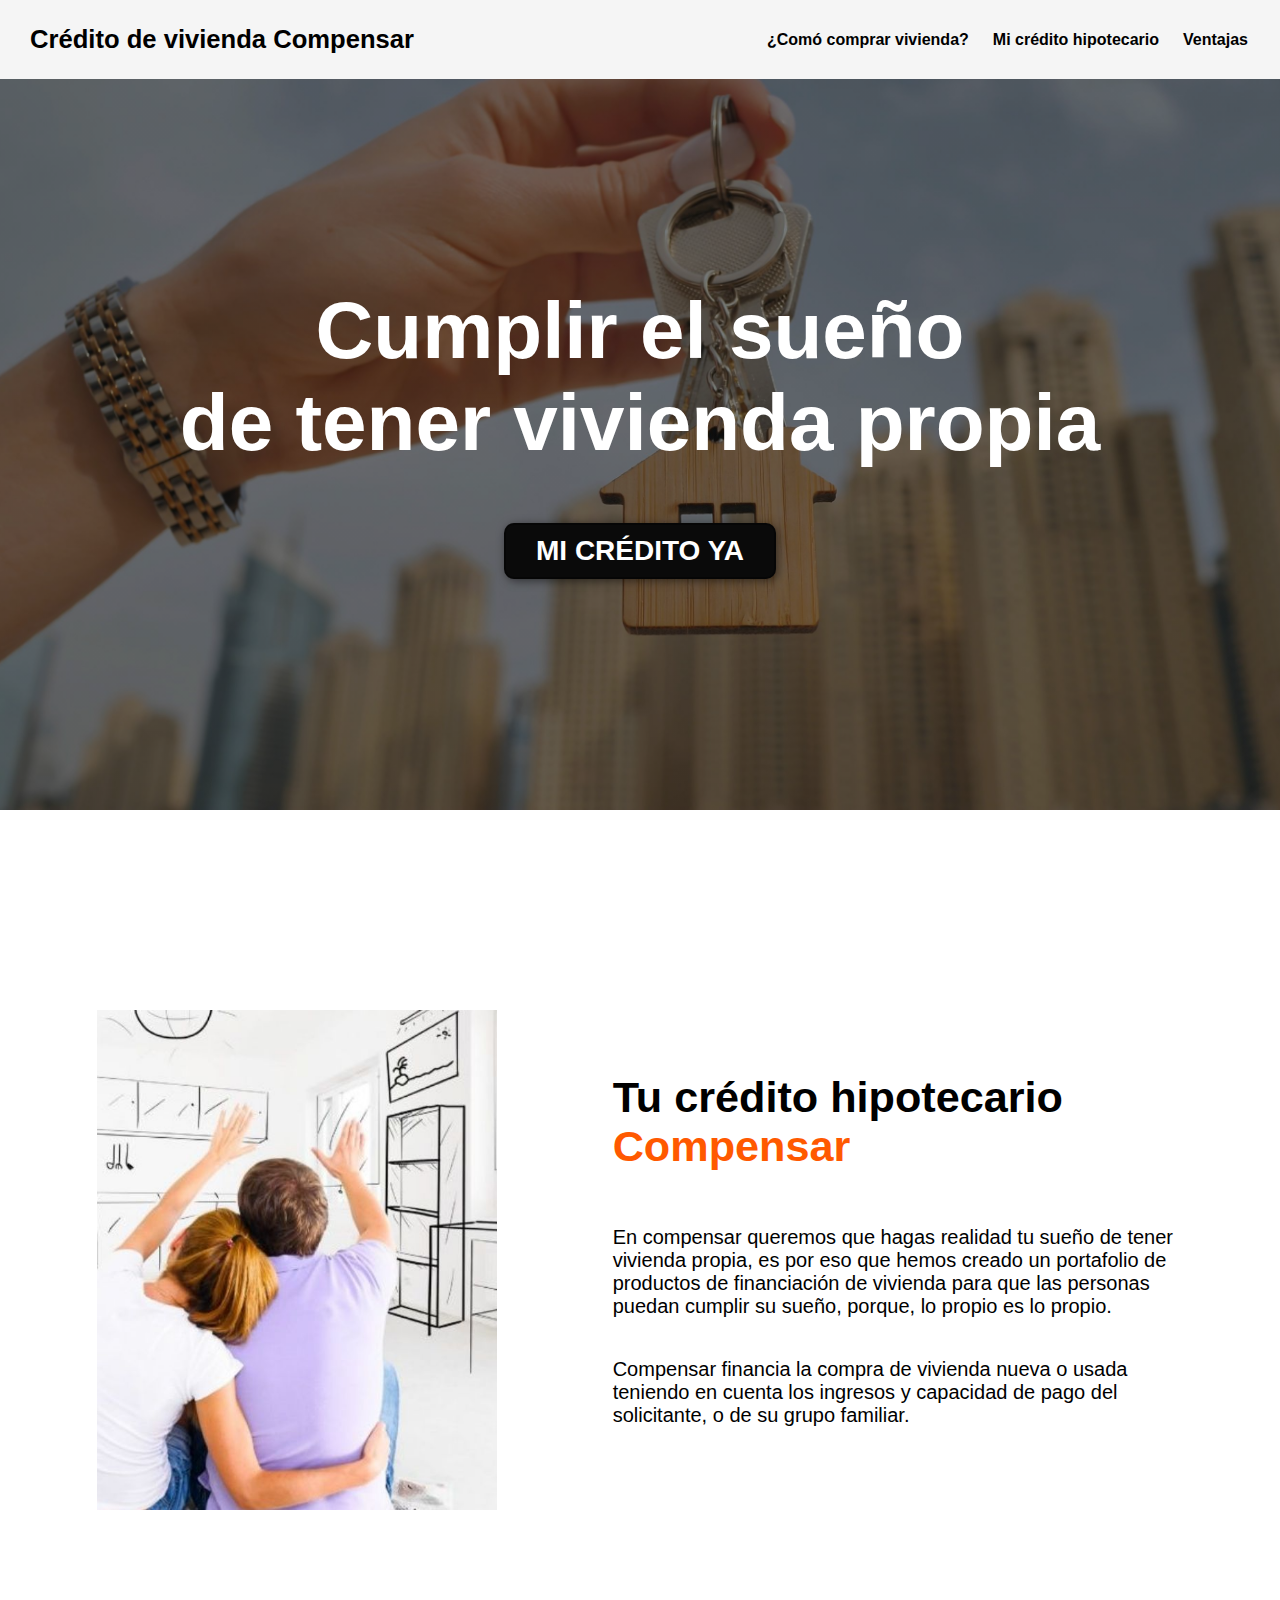
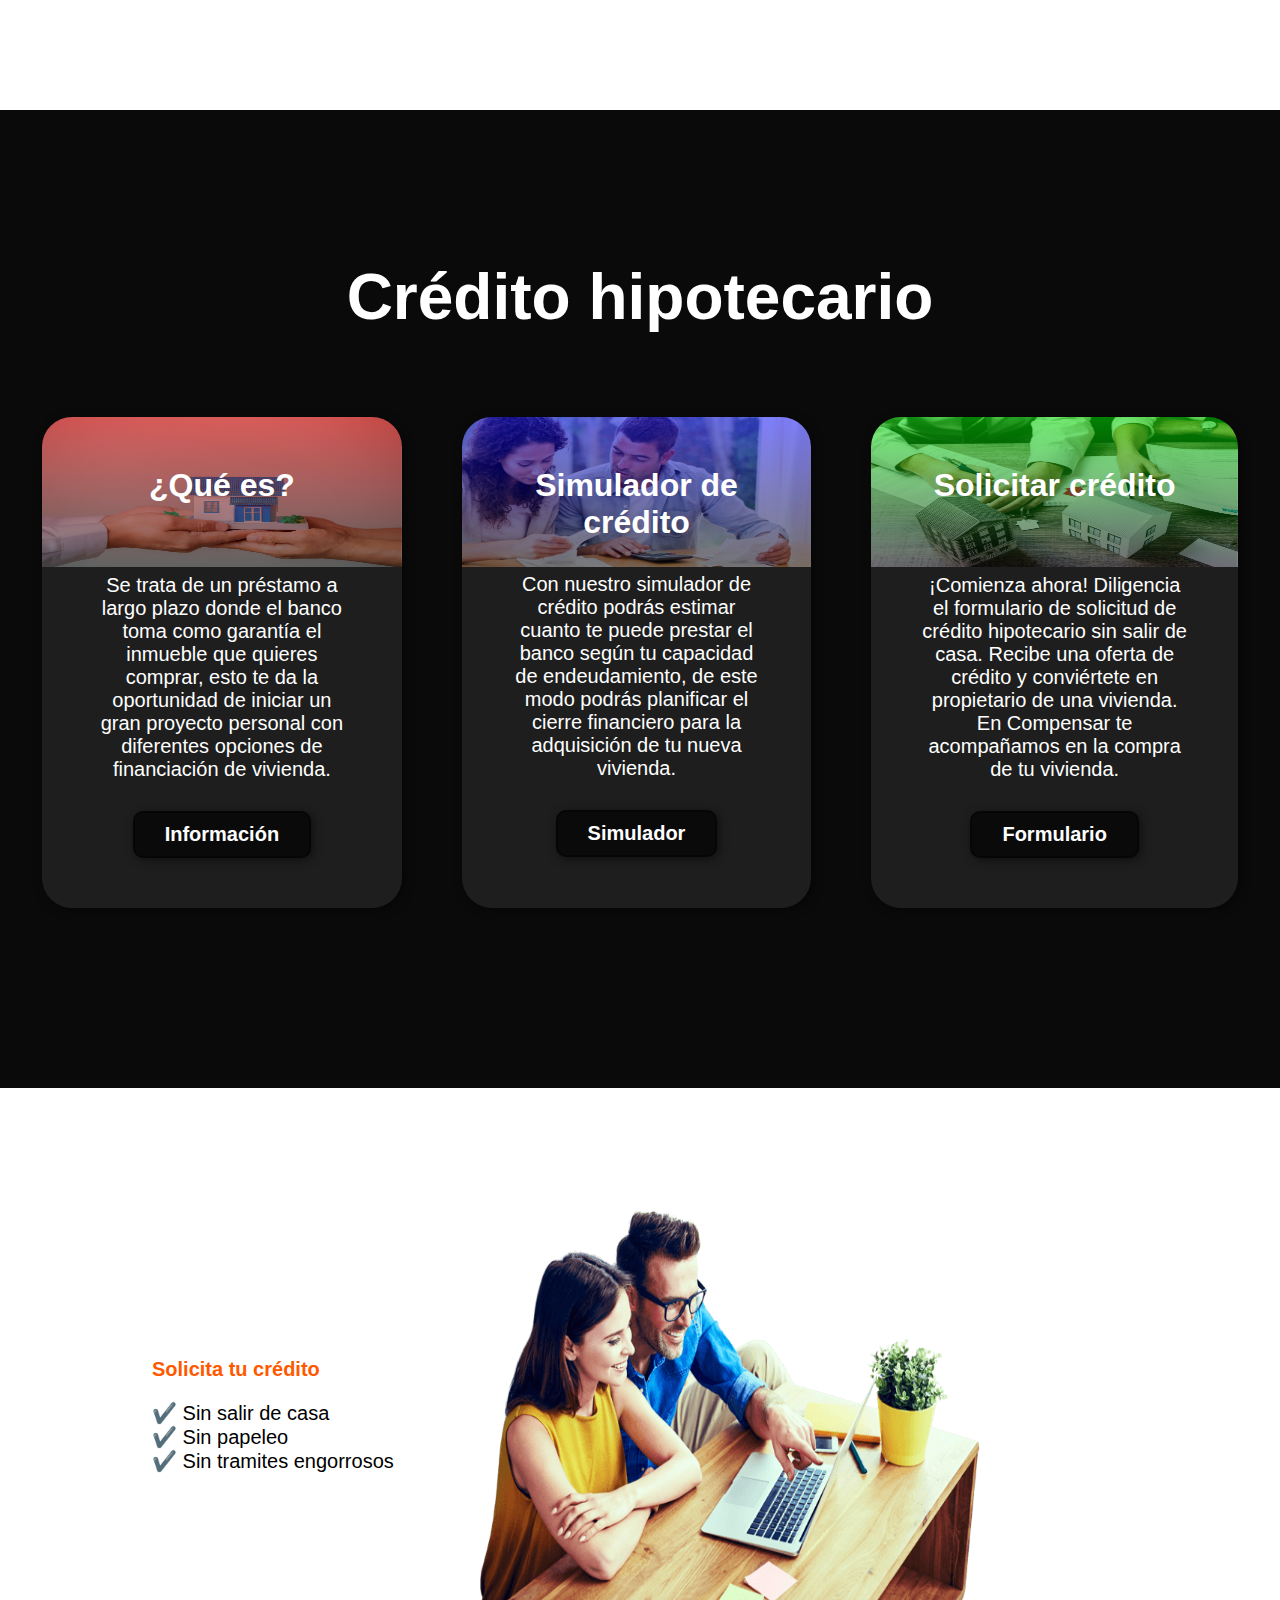
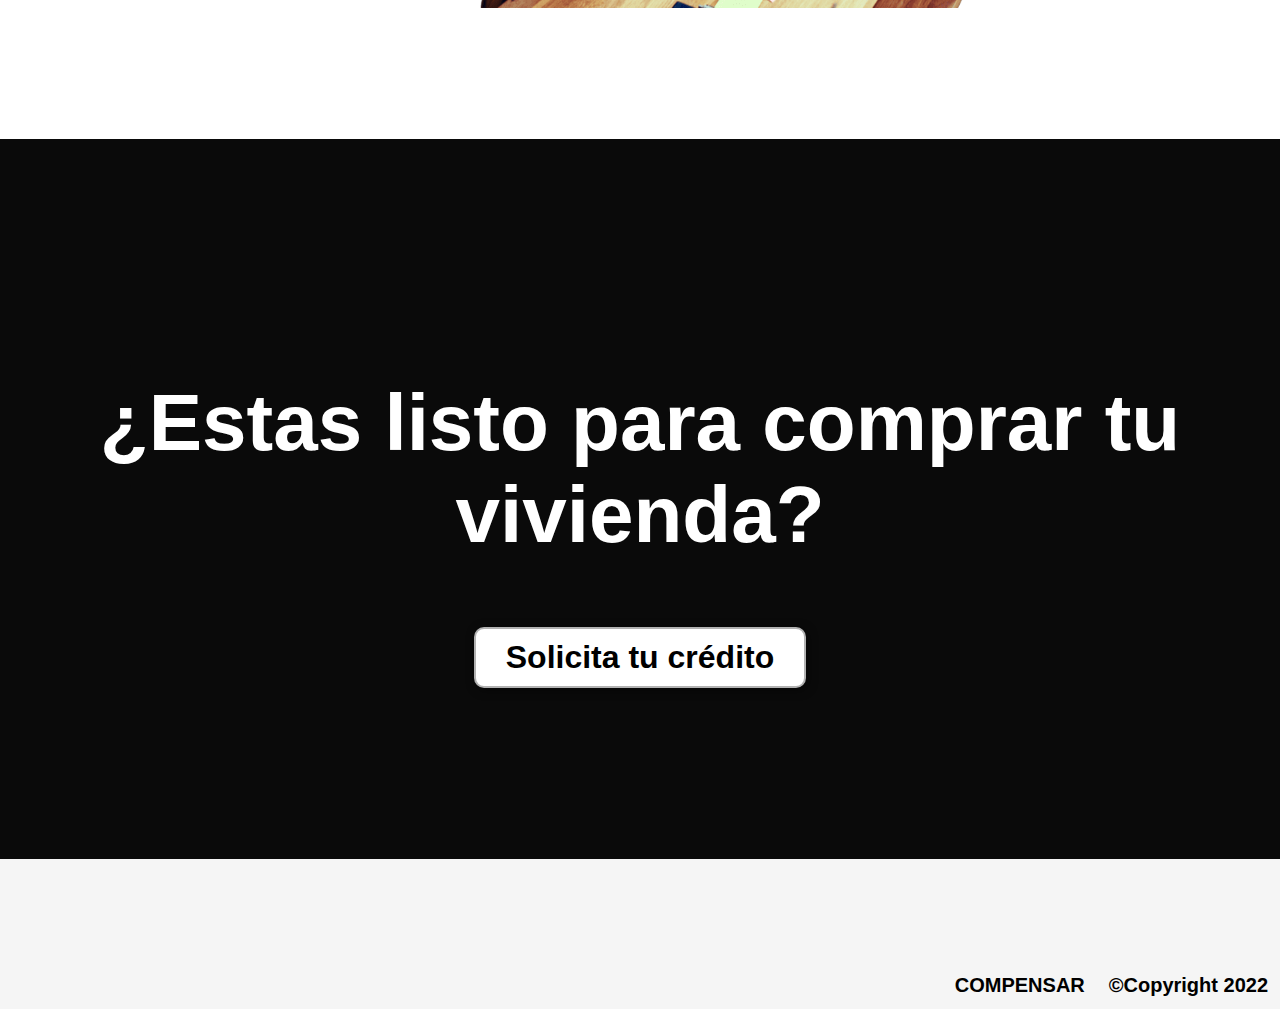
<file: compensar-pagina - copia/index.html>
<!DOCTYPE html>
<html lang="en">
<head>
    <title>Crédito de vivienda compensar</title>
    <link rel="stylesheet" href="css/index.css">
</head>
<body>
    <header>
        <div class="container">
            <p class="logo">Crédito de vivienda Compensar</p>
            <nav>
                <a href="#comprar-vivienda">¿Comó comprar vivienda?</a>
                <a href="#mi-credito">Mi crédito hipotecario</a>
                <a href="#ventajas">Ventajas</a>
            </nav>
        </div>
    </header>

    <section id="hero">
        <h1>Cumplir el sueño<br>de tener vivienda propia</h1>
        <a  target="_blank"><button>MI CRÉDITO YA</button></a>
    </section>

    <section id="comprar-vivienda">
        <div class="container">
            <div class="img-container"></div>
            <div class="texto">
                <h2>Tu crédito hipotecario<span class="color-acento"> Compensar</span></h2>
                <p>En compensar queremos que hagas realidad tu sueño de tener vivienda propia, es por eso que hemos creado un portafolio de productos de financiación de vivienda para que las personas puedan cumplir su sueño, porque, lo propio es lo propio.</p>
                <p>Compensar financia la compra de vivienda nueva o usada teniendo en cuenta los ingresos y capacidad de pago del solicitante, o de su grupo familiar.</p>
            </div>
        </div>
    </section>

    <section id="mi-credito">
        <div class="container">
            <h2>Crédito hipotecario</h2>
            <div class="programas">
                <div class="tarjeta">
                    <h3>¿Qué es?</h3><br>
                    <p>Se trata de un préstamo a largo plazo donde el banco toma como garantía el inmueble que quieres comprar, esto te da la oportunidad de iniciar un gran proyecto personal con diferentes opciones de financiación de vivienda.</p>
                    <a href="#comprar-vivienda"><button>Información</button></a>
                </div>
                <div class="tarjeta">
                    <h3>Simulador de crédito</h3>
                    <p>Con nuestro simulador de crédito podrás estimar cuanto te puede prestar el banco según tu capacidad de endeudamiento, de este modo podrás planificar el cierre financiero para la adquisición de tu nueva vivienda.</p>
                    <a  target="_blank"><button >Simulador</button></a>
                </div>
                <div class="tarjeta">
                    <h3>Solicitar crédito</h3><br>
                    <p>¡Comienza ahora! Diligencia el formulario de solicitud de crédito hipotecario sin salir de casa. Recibe una oferta de crédito y conviértete en propietario de una vivienda. En Compensar te acompañamos en la compra de tu vivienda.</p>
                    <a   target="_blank"><button>Formulario</button></a>
                </div>  
            </div>
        </div>
    </section>

    <section id="ventajas">
        <div class="container">
            <ul>
                <p class="solicitud">Solicita tu crédito</p>
                <li>✔️ Sin salir de casa</li>
                <li>✔️ Sin papeleo</li>
                <li>✔️ Sin tramites engorrosos</li>
            </ul>
        </div>
    </section>

    <section id="final">
        <h2>¿Estas listo para comprar tu <br> 
        vivienda?</h2>
        <a  target="_blank"><button class="boton">Solicita tu crédito</button></a>
    </section>

    <footer>
        <div class="container">
            <p> COMPENSAR</p><br>
            <p>&copy;Copyright 2022</p>
        </div>
    </footer>
</body>
</html>
</file>
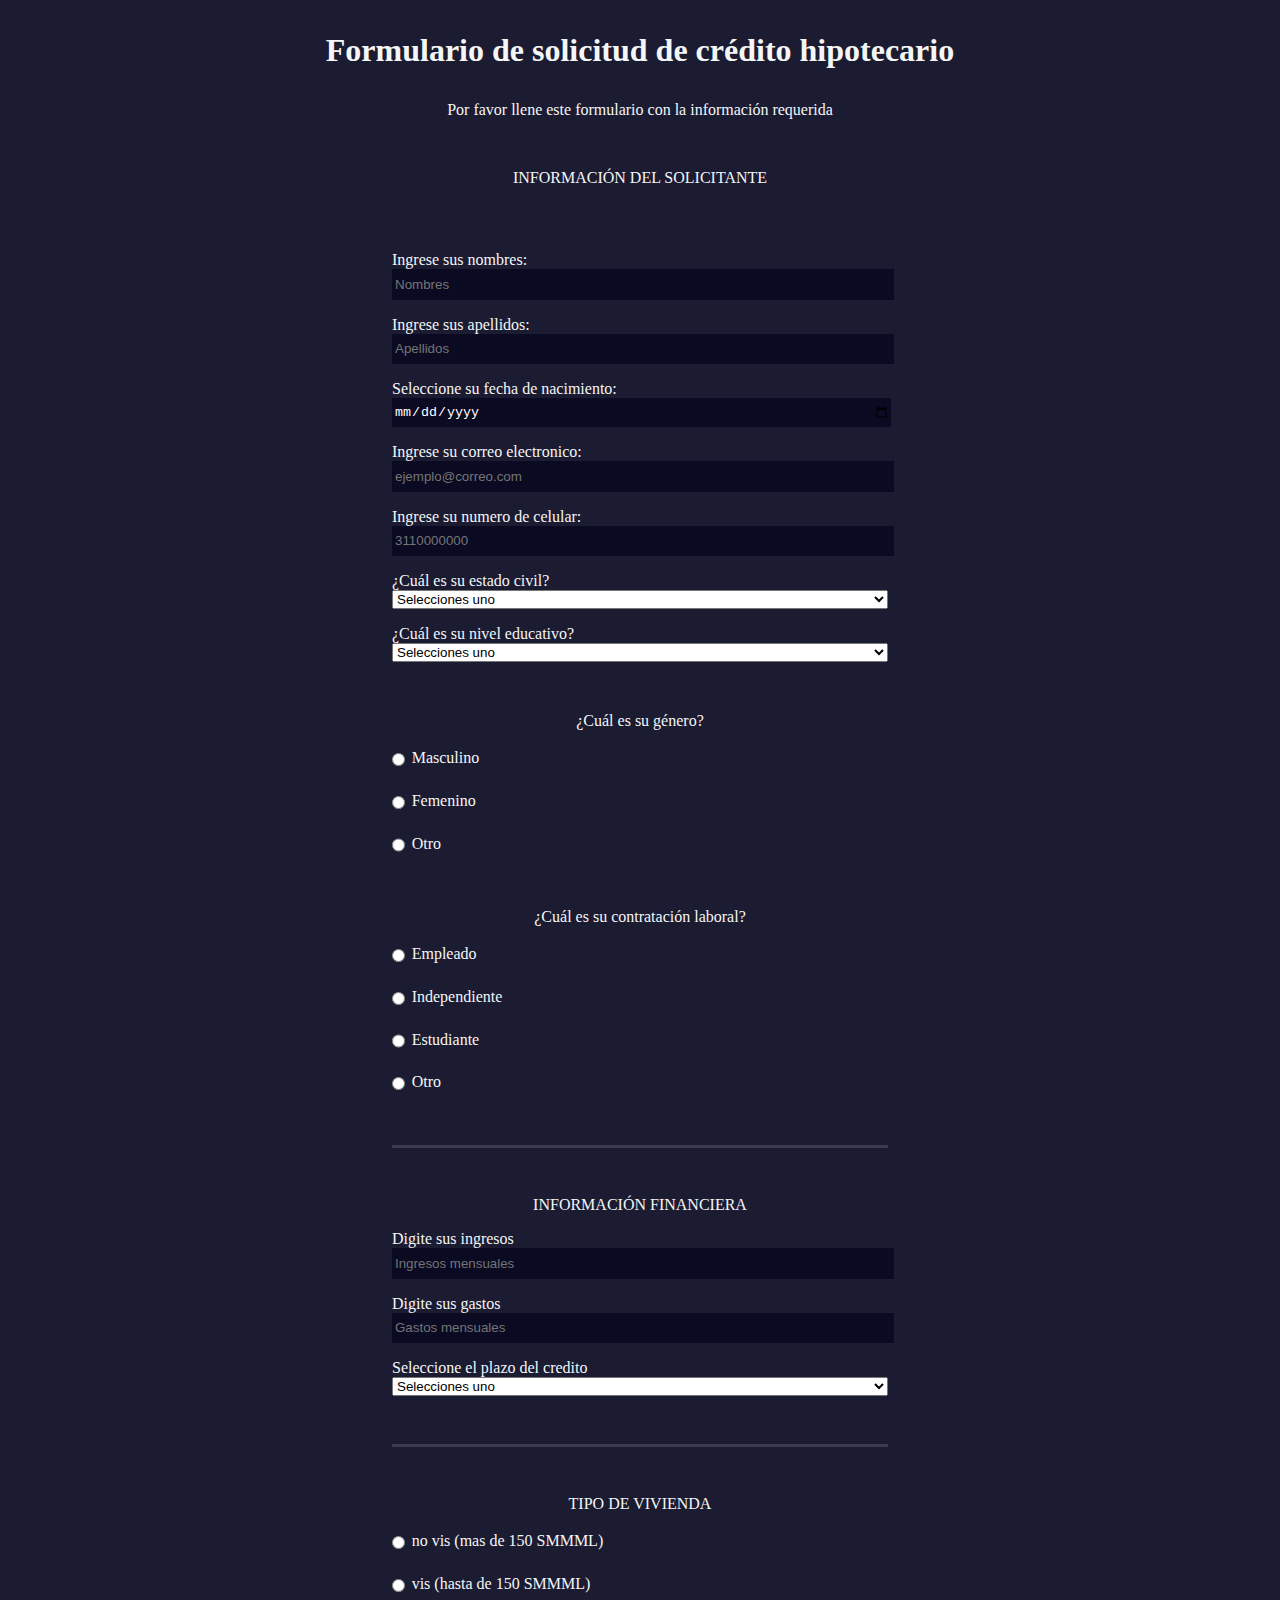
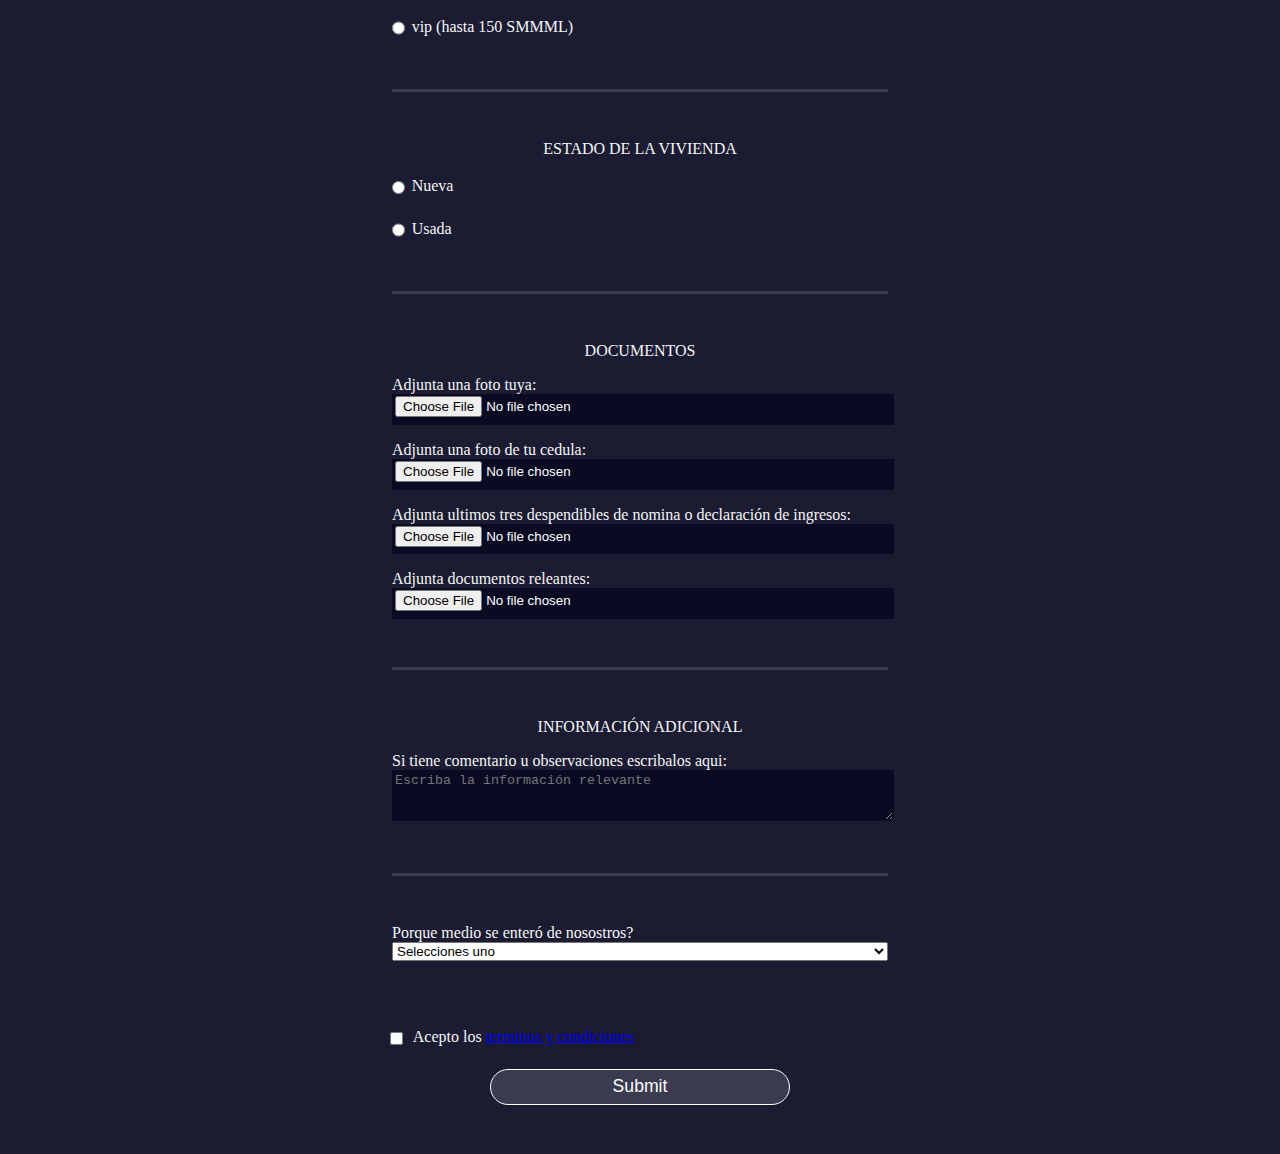
<file: compensar-pagina - copia/formulario.html>
<!DOCTYPE html>
<html lang="en">
<head>
    <link rel="stylesheet" href="css/formulario.css">
    <meta charset="utf-8">
    <title>Fomulario de registro</title>
</head>
<body>
    <h1>Formulario de solicitud de crédito hipotecario</h1>
    <p>Por favor llene este formulario con la información requerida</p>
    <br>
    <p>INFORMACIÓN DEL SOLICITANTE</p>
    <form action="">
        <fieldset>
            <label for="nombres">Ingrese sus nombres: <input type="text" id="nombre" name="nombres" placeholder="Nombres" required/></label>
            <label for="apellidos">Ingrese sus apellidos: <input type="text" id="apellido" name="apellidos" placeholder="Apellidos" required/></label>
            <label for="edad">Seleccione su fecha de nacimiento: <input type="date" min="1957-11-11" max="2002-11-11" id="edad" name="age">
            <label for="email">Ingrese su correo electronico: <input type="email" id="email" placeholder="ejemplo@correo.com" required/></label>
            <label for="telefono">Ingrese su numero de celular: <input type="tel" id="telefono" name="telefono" pattern="[0-9]{10}" placeholder="3110000000" required></label>
            <label for="selector"> ¿Cuál es su estado civil?
                <select id="selector">
                    <option value="">Selecciones uno</option>
                    <option value="1">Soltero</option>
                    <option value="2">Casado</option>
                    <option value="3">Unión libre</option>
                </select>
            </label>
            <label for="selector"> ¿Cuál es su nivel educativo?
                <select id="selector">
                    <option value="">Selecciones uno</option>
                    <option value="1">Primaria</option>
                    <option value="2">Secundaria</option>
                    <option value="3">Pregrado</option>
                    <option value="3">Postgrado</option>
                </select>
            </label>
            <br>
            <p>¿Cuál es su género?</p>
            <label><input type="radio" class="enlinea" name="genero">Masculino</label>
            <label><input type="radio" class="enlinea" name="genero">Femenino</label>
            <label><input type="radio" class="enlinea" name="genero">Otro</label>
            <br>
            <p>¿Cuál es su contratación laboral?</p>
            <label><input type="radio" class="enlinea" name="empleo">Empleado</label>
            <label><input type="radio" class="enlinea" name="empleo">Independiente</label>
            <label><input type="radio" class="enlinea" name="empleo">Estudiante</label>
            <label><input type="radio" class="enlinea" name="empleo">Otro</label>
        </fieldset>
        <fieldset>
        <p>INFORMACIÓN FINANCIERA</p>
            <label for="dinero">Digite sus ingresos<input type="number" placeholder="Ingresos mensuales" min="1000000" step="50000" name="dinero" id="dineros" required/></label>
            <label for="gastos">Digite sus gastos<input type="number" placeholder="Gastos mensuales" min="100000" step="10000" name="gastos" id="gosto" required/></label>
            <label for="selector">Seleccione el plazo del credito 
                <select id="selector">
                    <option value="">Selecciones uno</option>
                    <option value="1">60 meses</option>
                    <option value="2">120 mesesia</option>
                    <option value="3">180 meses</option>
                    <option value="3">240 meses</option>
                </select>
            </label>
        </fieldset>
        <fieldset>
        <p>TIPO DE VIVIENDA</p>
            <label><input type="radio" class="enlinea" name="tipo">no vis (mas de 150 SMMML)</label>
            <label><input type="radio" class="enlinea" name="tipo">vis (hasta de 150 SMMML)</label>
            <label><input type="radio" class="enlinea" name="tipo">vip (hasta 150 SMMML)</label>
        </fieldset>
        <fieldset>
            <p>ESTADO DE LA VIVIENDA</p>
            <label><input type="radio" class="enlinea" name="estado">Nueva</label>
            <label><input type="radio" class="enlinea" name="estado">Usada</label>
        </fieldset>
        <fieldset>
            <p>DOCUMENTOS</p>
            <label for="personal">Adjunta una foto tuya:<input type="file" id="foto" name="personal"/></label>
            <label for="cedula">Adjunta una foto de tu cedula:<input type="file" id="cedulas" name="cedula"/></label>
            <label for="nomina">Adjunta ultimos tres despendibles de nomina o declaración de ingresos:<input type="file" id="nominass" name="nomina"/></label>
            <label for="documento">Adjunta documentos releantes:<input type="file" id="documentos" name="documento"/></label>
        </fieldset>
        <fieldset>
            <p>INFORMACIÓN ADICIONAL</p>
            <label for="informacio">Si tiene comentario u observaciones escribalos aqui:<textarea rows="3" cols="30" placeholder="Escriba la información relevante" id="informacions" name="informacion"></textarea></label>
        </fieldset>
        <fieldset>
            <label for="selector"> Porque medio se enteró de nosostros?
                <select id="selector">
                    <option value="">Selecciones uno</option>
                    <option value="1">Pagina web</option>
                    <option value="2">Noticiero</option>
                    <option value="3">Radio</option>
                    <option value="4">Otro</option>
                </select>
        </fieldset>
        <label><input type="checkbox" required class="enlinea"> Acepto los <a target="_blanck" href="https://corporativo.compensar.com/proteccion-de-datos/">terminos y condiciones</a></label>
        <input type="submit" value="Submit"/>
    </form>
    
</body>
</html>
</file>
<file: compensar-pagina - copia/css/index.css>
*{
    box-sizing: border-box;
}

html{
    scroll-behavior: smooth;
}

body{
    font-family: 'Roboto', sans-serif;
    margin: 0;
}

h1{ font-size: 3.5em;}
h2{ font-size: 2.7em;}
h3{ font-size: 2em;}
p{ font-size: 1.25em;}
ul{ list-style: none;}
li{ font-size: 1.25em;}

button{
    font-size: 1.25em;
    font-weight: bold;
    padding: 10px 30px;
    border-radius: 10px;
    border: 2px solid rgba(0,0,0,0.3);
    box-shadow: 2px 2px 10px rgba(0,0,0,0.5);
    color: white;
    transition-duration: 1s, 2s;
    background-color: rgb(10,10,10);
}

button:hover{
    background-color: rgb(255, 89, 0);
}

.container{
    max-width: 1400px;
    margin: auto;
}

.color-acento{ color:rgb(255, 89, 0); }

header{
    background-color: rgb(245,245,245);
    
}

header .logo{
    margin: 0;
    padding: 25px 30px;
    font-weight: bold;
    color: black;
    font-size: 1.6em;
}

header .container{
    display: flex;
    flex-direction: column;
    align-items: center;
}

header nav{
    display: flex;
    flex-direction: column;
    text-align: center;
    padding-bottom: 25px;
}

header a{
    padding: 5px 12px;
    text-decoration: none;
    font-weight: bold;
    color: black;
}

header a:hover{
    color: rgb(255, 89, 0);
}

#hero{
    display: flex;
    align-items: center;
    justify-content: center;
    text-align: center;
    flex-direction: column;
    height: 90vh;
    background-image: linear-gradient(
        0deg,
        rgba(0,0,0,0.5),
        rgba(0,0,0,0.5)
    )
    ,url("../media/principal.jpeg");
    background-repeat: no-repeat;
    background-size: cover;
    background-position: center center;
}

#hero h1{
    color: white;
}

#hero button{
    font-size: 1.75em;
}

#comprar-vivienda .container{
    text-align: center;
    padding: 200px 12px;
}

#mi-credito{
    background-color: rgb(10,10,10);
    color: white;
    text-align: center;
}

#mi-credito .container{
    padding: 150px 12px;
}

#mi-credito h2{
    margin-top: 0;
    font-size: 3.2em;
}

#mi-credito p{
    display: none;
}

#mi-credito .tarjeta{
    background-position: center center;
    background-size: cover;
    padding: 0px 0px;
    margin: 30px;
    border-radius: 30px;
}

.tarjeta:first-child{
    background-image: linear-gradient(
        0deg,
        rgba(0,0,0,0.5),
        rgba(0,0,0,0.5)
    )
    ,url("../media/definicion.jpg");

}

.tarjeta:nth-child(2){
    background-image: linear-gradient(
        0deg,
        rgba(0,0,0,0.5),
        rgba(0,0,0,0.5)
    )
    ,url("../media/simulador.jpg");
}

.tarjeta:nth-child(3){
    background-image: linear-gradient(
        0deg,
        rgba(0,0,0,0.5),
        rgba(0,0,0,0.5)
    )
    ,url("../media/solicitud.png");

}

.solicitud{
    color: rgb(255, 89, 0);
    font-weight: bold;
}


#ventajas .container{
    text-align: center;
    padding: 250px 12px;
}

#caracteristicas li{
    margin: 16px 0px;
    font-weight: bold;
}

.boton{
    background-color: white;
    color: black;
}

#final{
    display: flex;
    flex-direction: column;
    justify-content: center;
    align-items: center;
    text-align: center;
    background-color: rgb(10,10,10);
    color: white;
    height: 80vh;
}

#final h2{
    font-size: 8vw;
}

#final button{
    font-size: 5vw;
}

footer{
    background-color: rgb(245,245,245);
}

footer p{
    margin: 0;
    padding: 12px;
    color: black;
    font-weight: bold;
}

footer .container{
    height: 150px;
    display: flex;
    justify-content: center;
    align-items: flex-end;
}

@media (min-width: 850px){
    header{
        position: fixed;
        width: 100%;
    }

    header .container{
        flex-direction: row;
        justify-content: space-between;
    }

    header nav{
        flex-direction: row;
        padding-bottom: 0;
        padding-right: 20px;
    }

    #hero h1{
        font-size: 5em;
    }

    #comprar-vivienda .container{
        display: flex;
        justify-content: space-evenly;
    }

    #comprar-vivienda .texto{
        width: 50%;
        max-width: 600px;
        text-align: initial;
        padding-left: 30px;
        display: flex;
        flex-direction: column;
        justify-content: center;
    }

    #comprar-vivienda h2{
        margin-top: 0px;
    }

    #comprar-vivienda .img-container{
        background-image: url("../media/credito.jpg");
        background-size: cover;
        background-position: center center;
        height: 500px;
        width: 400px; 
    }

    #mi-credito .programas{
        display: flex;
        justify-content: center;
    }

    #mi-credito p{
        display: block;
        margin-bottom: 30px;
    }

    #mi-credito h2{
        font-size: 4em;
    }

    #mi-credito h3{
        margin-top: 0;
    }

    #mi-credito .tarjeta{
        padding: 50px;
        background-size: 100% 150px;
        background-repeat: no-repeat;
        background-position-y: 0;
        background-color: rgba(30, 30, 30, 1);
        box-shadow: 2px 2px 10px rgba(0,0,0,0.5);
    }

    .tarjeta:first-child{
        background-image: linear-gradient(
            0deg,
            rgba(0,0,0,0.5),
            rgba(250,0,0,0.5)
        )
        ,url("../media/definicion.jpg");

    }

    .tarjeta:nth-child(2){
        background-image: linear-gradient(
            0deg,
            rgba(0,0,0,0.5),
            rgba(0,0,250,0.5)
        )
        ,url("../media/simulador.jpg");
    }

    .tarjeta:nth-child(3){
        background-image: linear-gradient(
            0deg,
            rgba(0,0,0,0.5),
            rgba(0,250,0,0.5)
        )
        ,url("../media/solicitud.png");

    }

    #ventajas{
        background-image: url("../media/casa.png");
        background-repeat: no-repeat;
        background-size: 500px 400px;
        background-position: calc(100vw - 500px) 120px;
    }

    #ventajas .container{
        text-align: initial;
    }

    #ventajas ul{
        margin-left: 100px;
    }

    #final h2{
        font-size: 5em;
    }

    #final button{
        font-size: 2em;
    }

    footer .container{
        justify-content: flex-end;
    }

@media (min-width: 1200px) {
    #ventajas{
        background-position-x: calc(100vw - 800px);
    }
}
</file>
<file: compensar-pagina - copia/css/formulario.css>
body{
    width:100%;
    height: 100vh;
    margin: 0;
    background-color: #1b1b32;
    color: #f5f6f7;
    font-family: Tahoma;
    font-size: 16px;
}

label{
    margin: 1em auto;
    display: block;
}

h1, p{
    margin: 1em;
    text-align: center;
}

form{
    margin: 0 auto;
    max-width: 500px;
    width: 60vw;
    min-width: 300px;
    padding-bottom: 2em;

}

fieldset{
    border: none;
    padding: 2rem 0;
    border-bottom: 3px solid #3b3b4f
}

fieldset:last-of-type{
    border-bottom: none;
}

input, textarea, select{
    width:100%;
    border: 10px 0 0 0;
}

input, textarea {
    background-color: #0a0a23;
    border: 1px solid #0a0a23;
    color: #ffffff;
    min-height: 2em;
  
  }

.enlinea{
    width: unset;
    margin: 0 0.5em 0 0;
    vertical-align: middle;

}

input[type="submit"]{
    border-radius: 5rem;
    display:block;
    width: 60%;
    min-width: 300px;
    margin: 1em auto;
    text-align: center; 
    height: 2em;
    font-size: 1.1rem;
    background-color: #3b3b4f;
    border-color: white;

}

input[type="submit"]:hover{
    color:black;
    background-color: white;
    transition: background-color .7s;
}
input[type="file"]{
    padding: 1px 2px;
}
</file>
